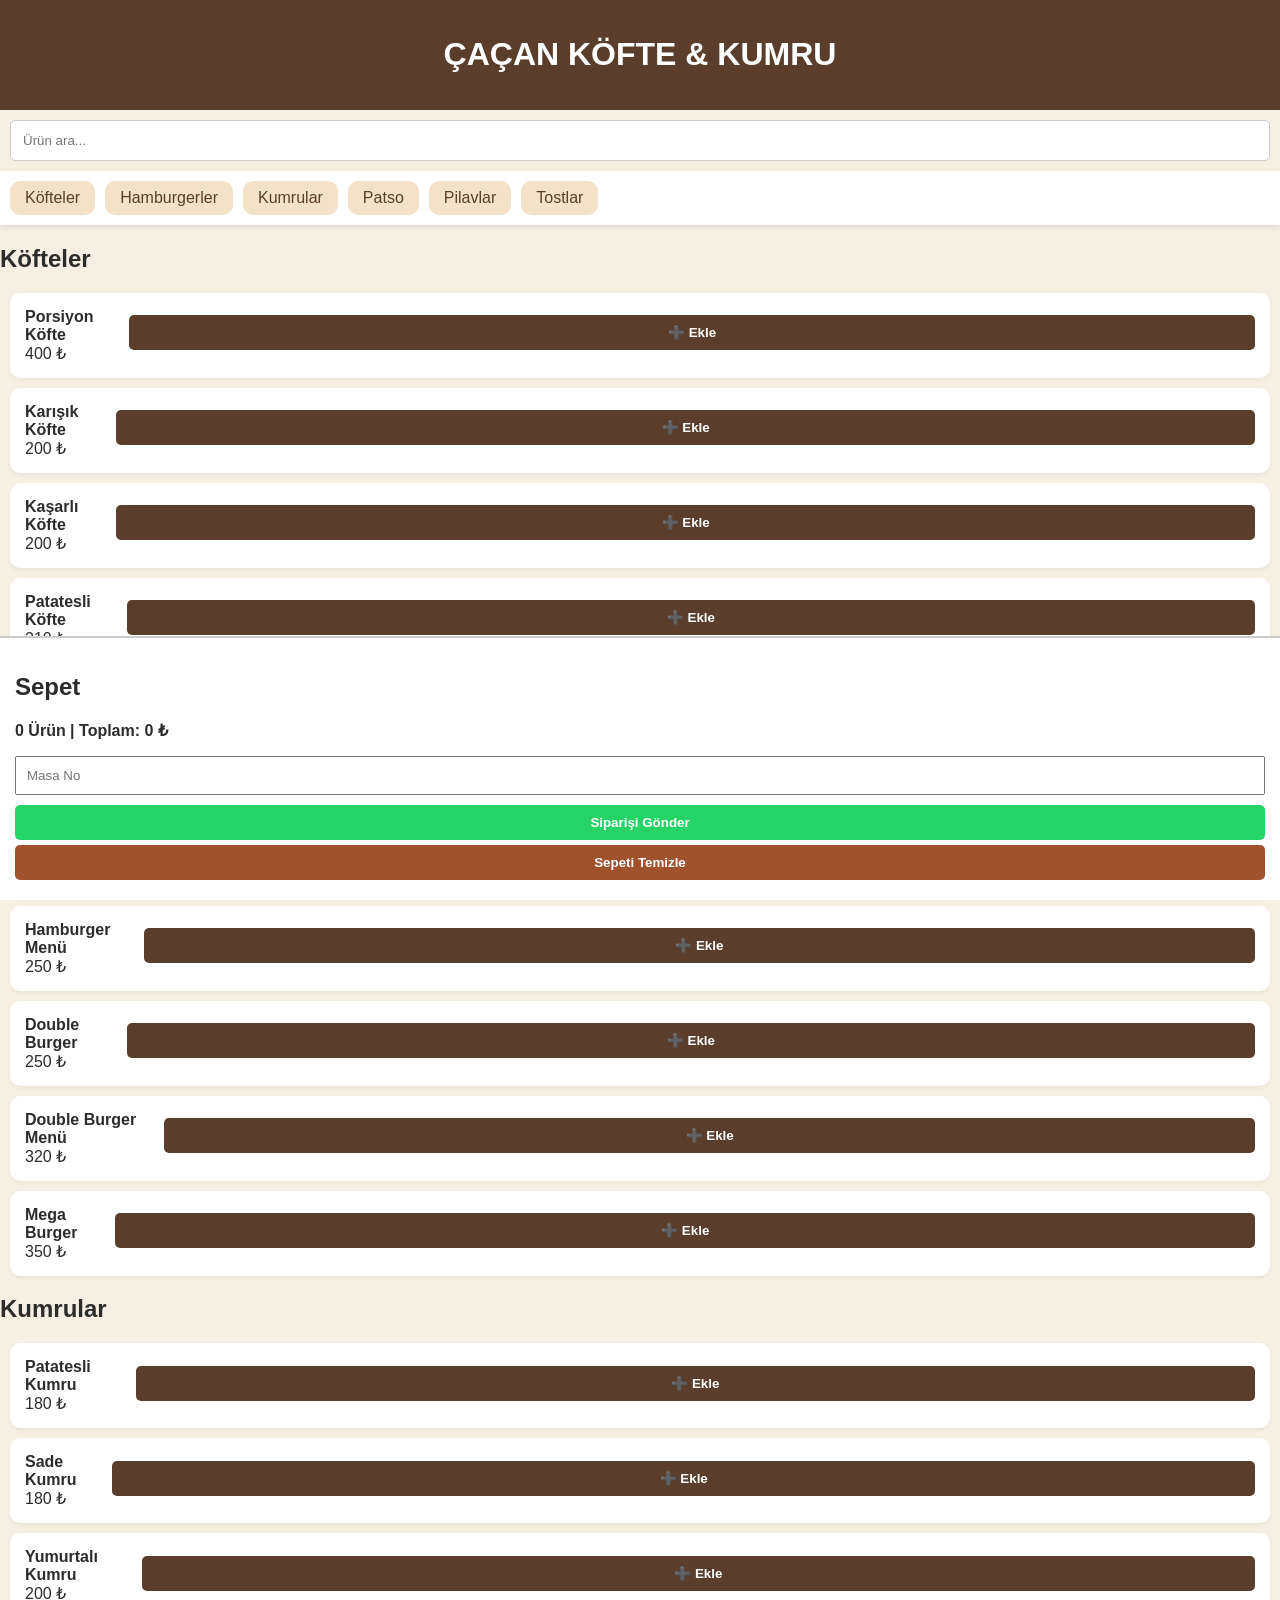
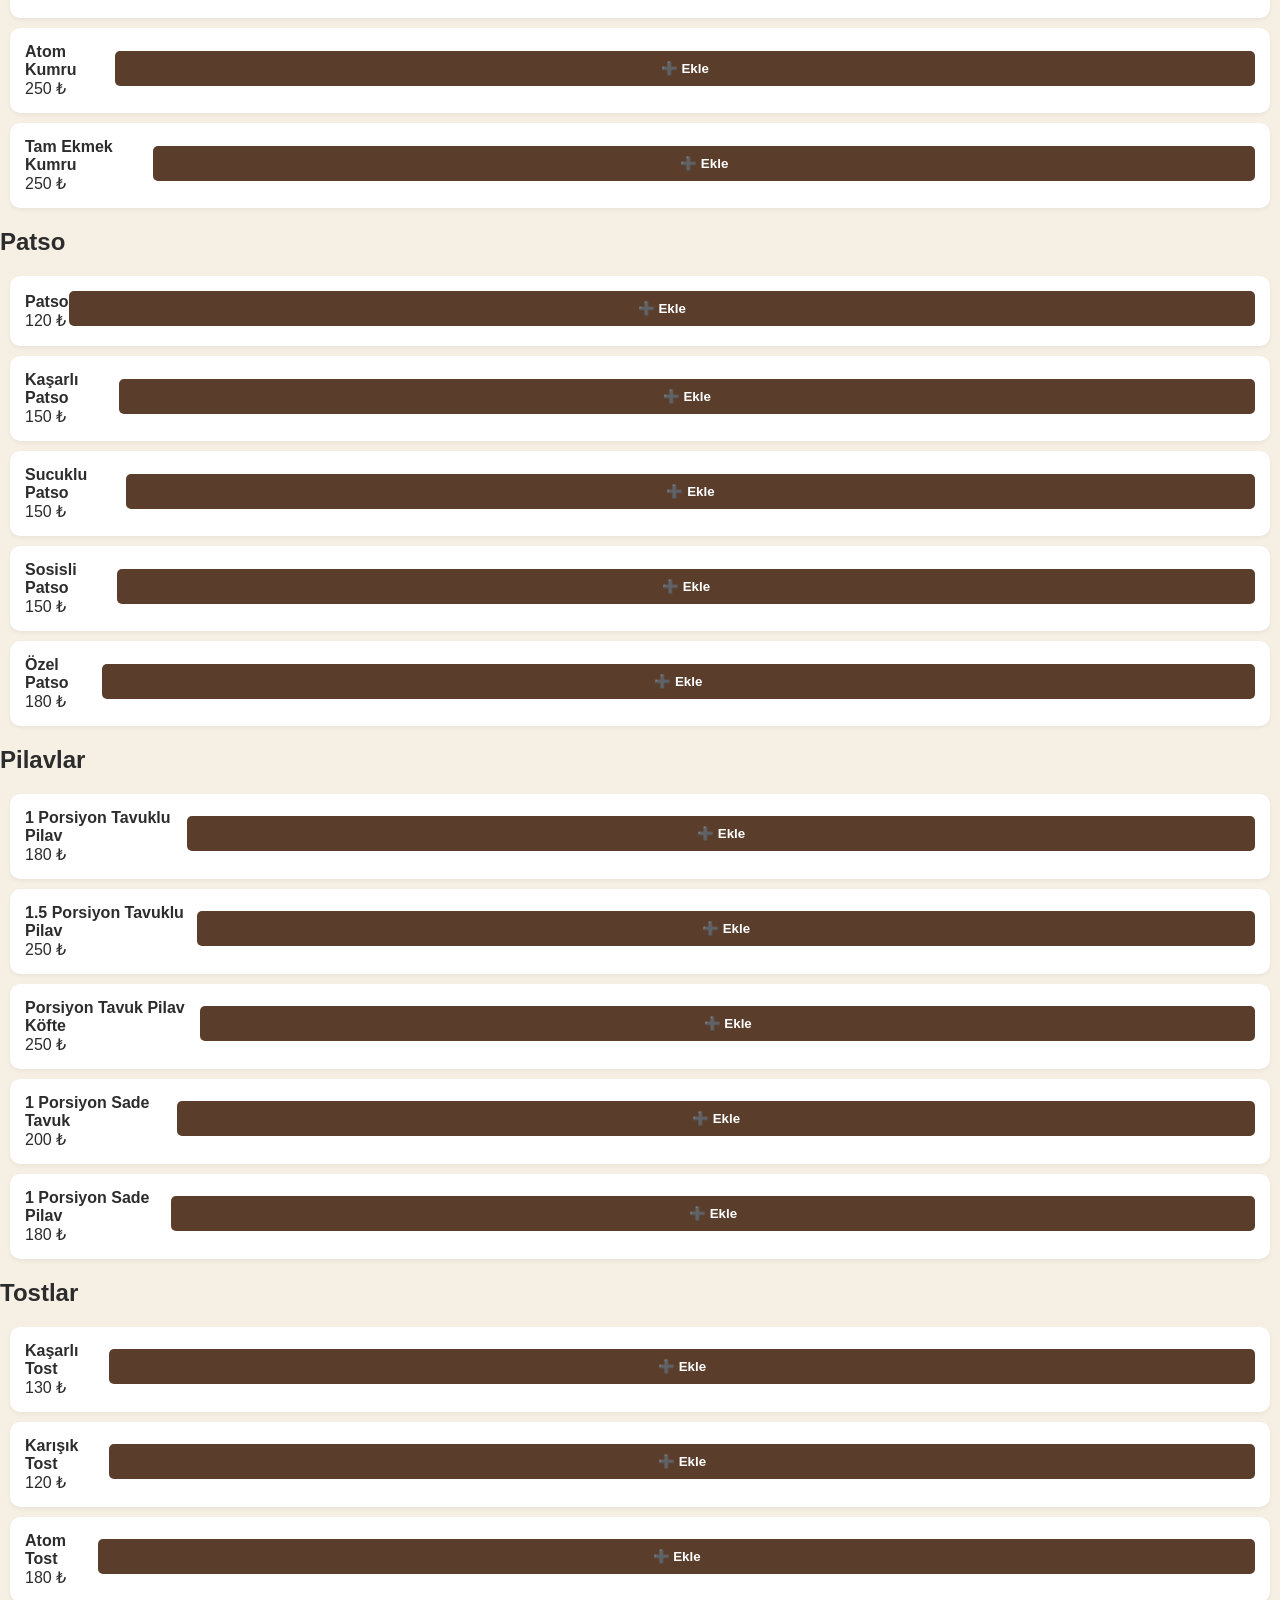
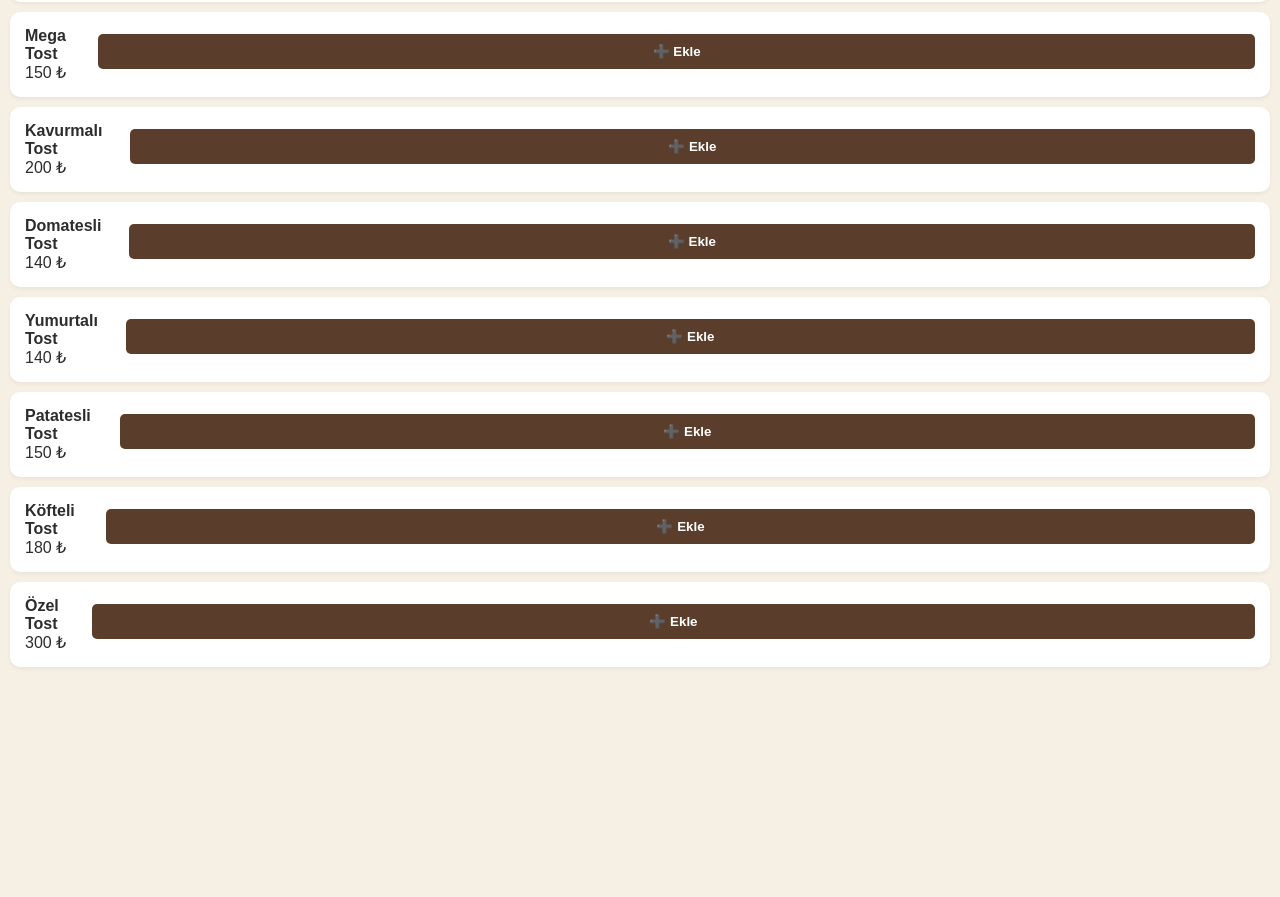
<file: index.html>
<!DOCTYPE html>
<html lang="tr">
<head>
    <meta charset="UTF-8">
    <meta name="viewport" content="width=device-width, initial-scale=1.0">
    <title>ÇAÇAN KÖFTE & KUMRU</title>
    <link rel="stylesheet" href="style.css">
</head>
<body>

<header class="header">
    <h1>ÇAÇAN KÖFTE & KUMRU</h1>
</header>

<section class="search-section">
    <input id="searchInput" type="text" placeholder="Ürün ara...">
</section>

<nav id="category-nav" class="category-nav"></nav>

<main id="menu-container">Menü yükleniyor...</main>

<aside id="cart-panel">
    <h2>Sepet</h2>
    <div id="cart-items"></div>
    <p><strong><span id="cart-count">0 Ürün</span> | Toplam: <span id="total-price">0 ₺</span></strong></p>
    
    <input id="tableNo" type="text" placeholder="Masa No">
    
    <button onclick="sendWhatsApp()" id="sendOrderBtn">Siparişi Gönder</button>
    <button onclick="clearCart()" style="background: #a0522d;">Sepeti Temizle</button>
</aside>

<script src="script.js"></script>
</body>
</html>
</file>
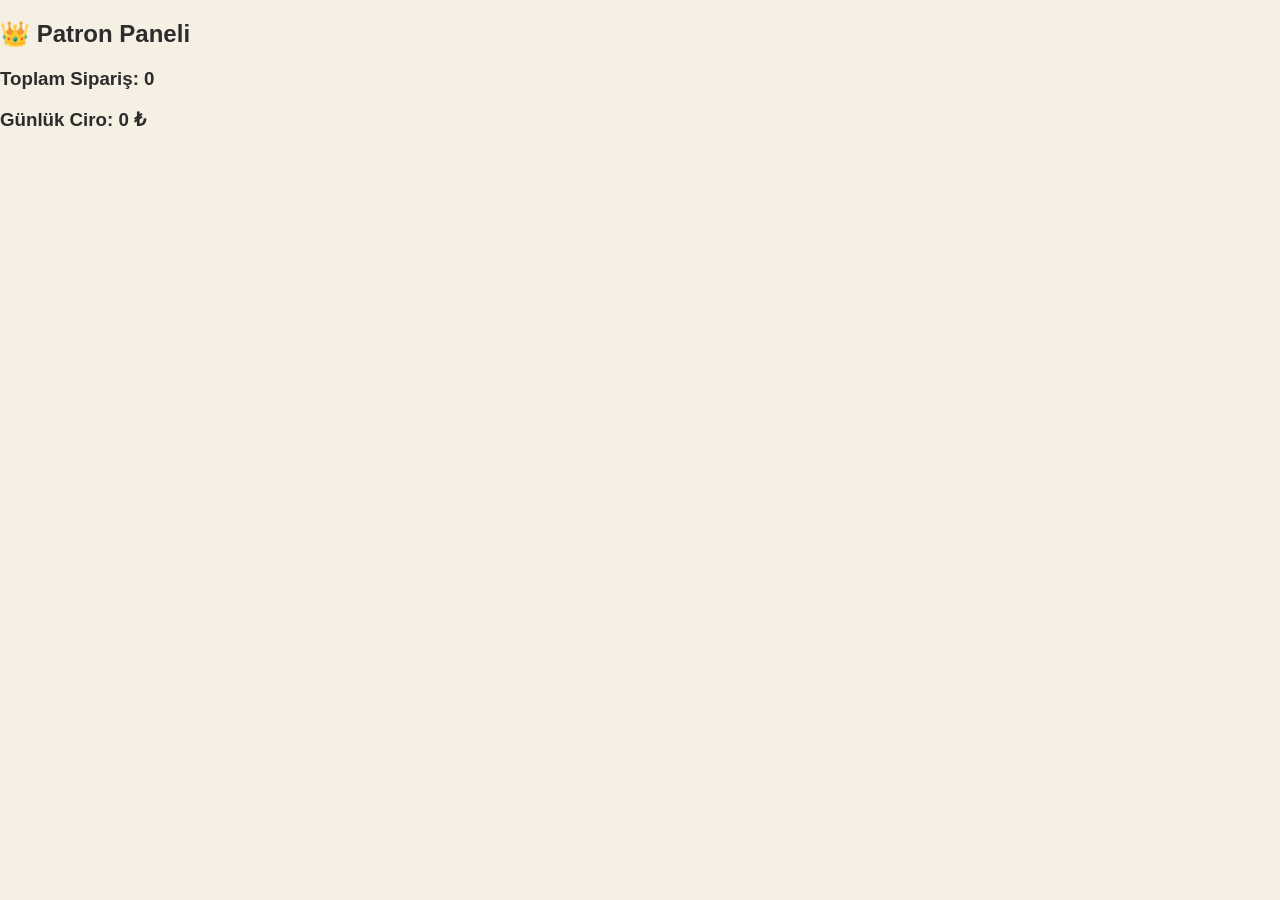
<file: boss.html>
<!DOCTYPE html>
<html lang="tr">
<head>
<meta charset="UTF-8">
<title>Patron Paneli</title>
<link rel="stylesheet" href="../style.css">
</head>

<body>

<h2>👑 Patron Paneli</h2>

<div id="stats"></div>

<script src="boss.js"></script>
</body>
</html>
</file>
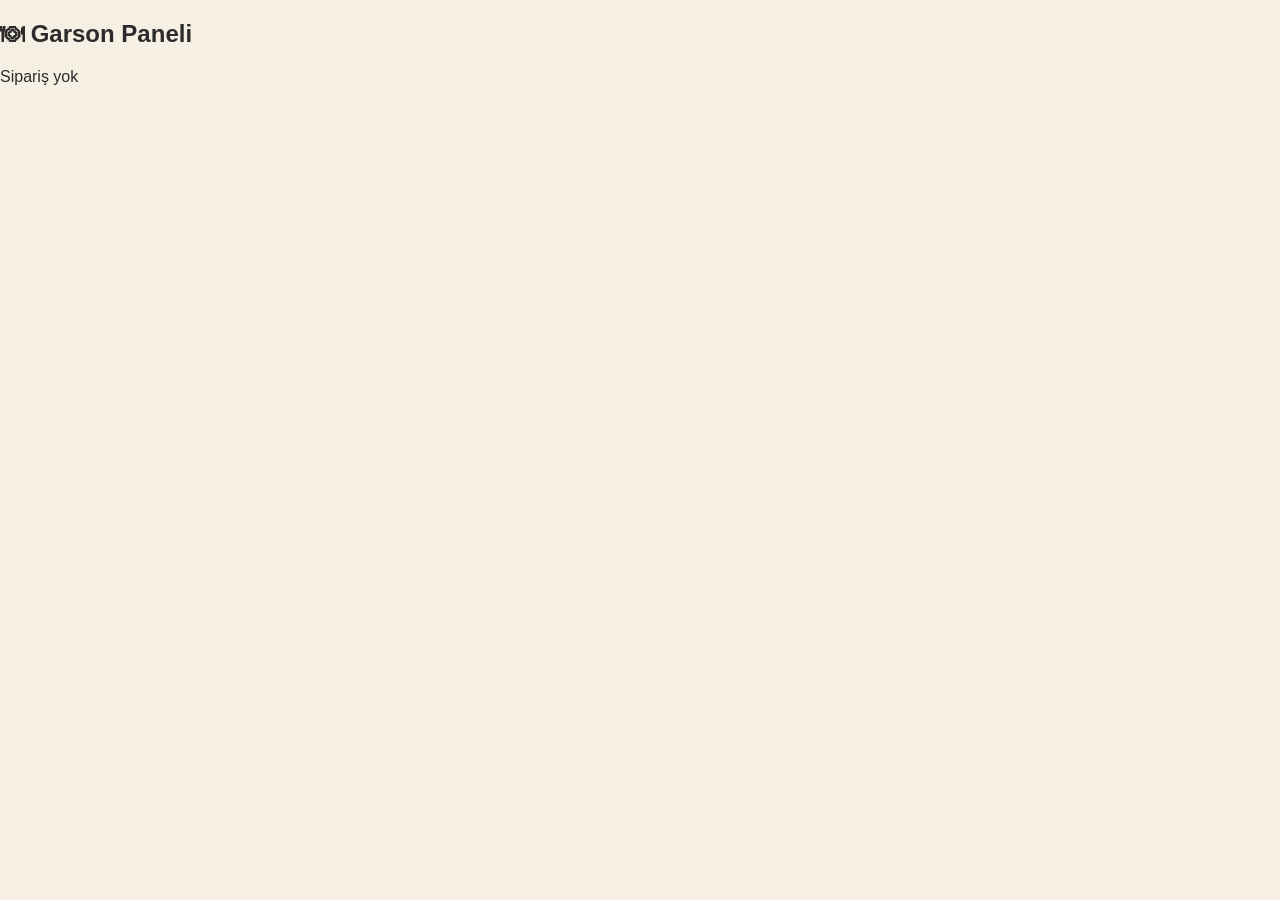
<file: waiter.html>
<!DOCTYPE html>
<html lang="tr">
<head>
<meta charset="UTF-8">
<title>Garson Paneli</title>
<link rel="stylesheet" href="../style.css">
</head>

<body>

<h2>🍽 Garson Paneli</h2>

<div id="orders"></div>

<script src="waiter.js"></script>
</body>
</html>
</file>
<file: style.css>
body { margin: 0; font-family: Arial, sans-serif; background: #f5efe4; color: #2c2c2c; padding-bottom: 220px; }
.header { background: #5a3e2b; color: white; text-align: center; padding: 15px; }
.search-section { padding: 10px; }
#searchInput { width: 100%; padding: 12px; box-sizing: border-box; border: 1px solid #ccc; border-radius: 5px; }
.category-nav { display: flex; overflow-x: auto; gap: 10px; padding: 10px; background: #fff; position: sticky; top: 0; z-index: 1000; box-shadow: 0 2px 5px rgba(0,0,0,0.1); }
.category-nav a { padding: 8px 15px; background: #f3e2c7; text-decoration: none; border-radius: 10px; color: #5a3e2b; white-space: nowrap; }
.product-card { background: white; margin: 10px; padding: 15px; border-radius: 10px; display: flex; justify-content: space-between; align-items: center; box-shadow: 0 2px 4px rgba(0,0,0,0.05); }
#cart-panel { position: fixed; bottom: 0; width: 100%; box-sizing: border-box; background: white; padding: 15px; border-top: 2px solid #ccc; z-index: 1001; }
#tableNo { width: 100%; padding: 10px; margin-bottom: 10px; box-sizing: border-box; }
button { background: #5a3e2b; color: white; border: none; padding: 10px; width: 100%; border-radius: 5px; cursor: pointer; font-weight: bold; margin-bottom: 5px; }
#sendOrderBtn { background: #25D366; }
.category-nav::-webkit-scrollbar { display: none; }
</file>
